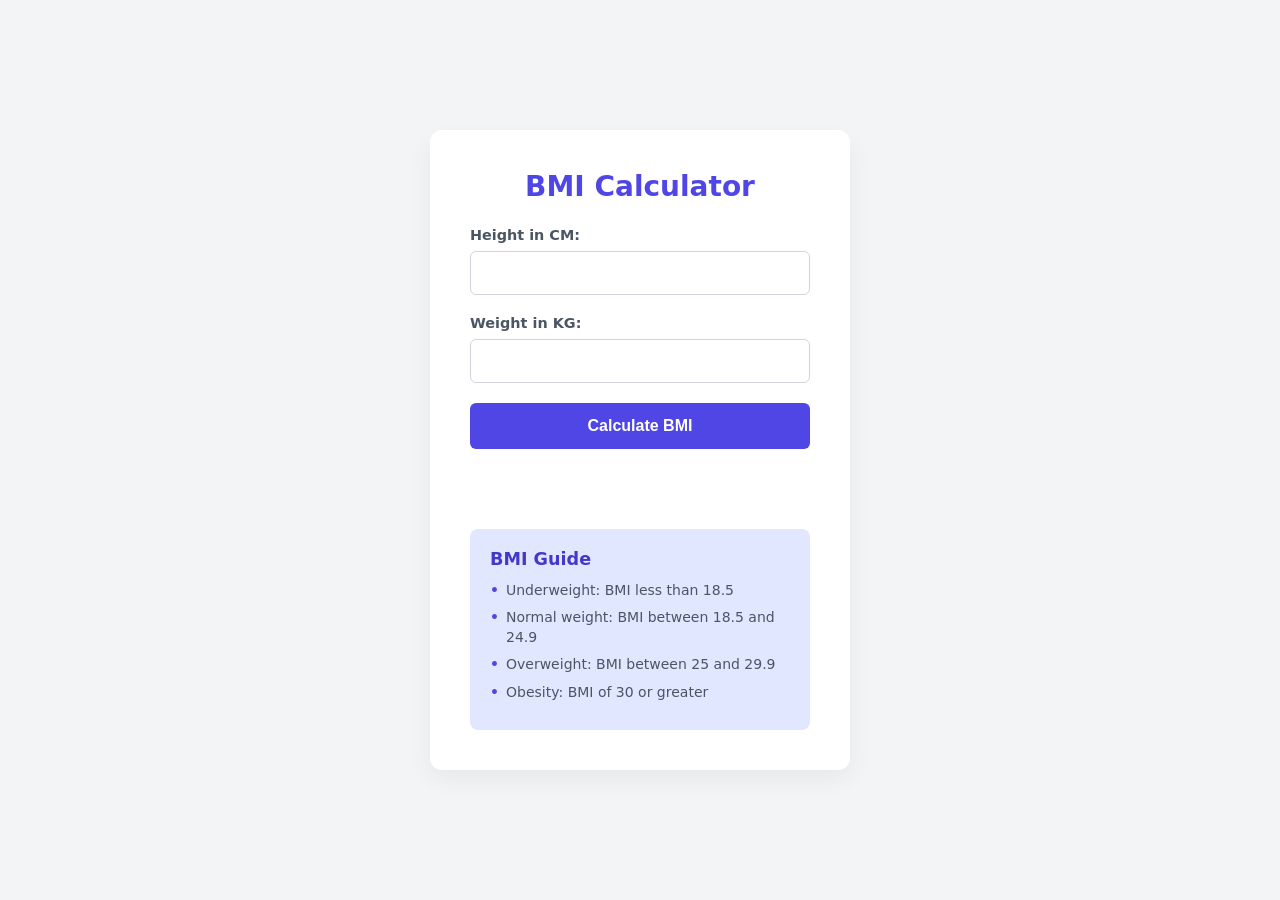
<file: 02_bmi_calculator/index.html>
<!DOCTYPE html>
<html lang="en">
<head>
    <meta charset="UTF-8">
    <meta name="viewport" content="width=device-width, initial-scale=1.0">
    <link rel="stylesheet" href="styles.css">
    <title>BMI Calculator</title>
</head>
<body>
    <div class="container">
        <h1> BMI Calculator</h1>
        <form>
            <label for="height">Height in CM:</label>
            <input type="number" id="height" name="height" required>
            <label for="weight">Weight in KG:</label>
            <input type="number" id="weight" name="weight" required>
            <button type="submit">Calculate BMI</button>
            <div id="result"></div>
            <div id="guide">
                <h2>BMI Guide</h2>
                <ul>
                    <li>Underweight: BMI less than 18.5</li>
                    <li>Normal weight: BMI between 18.5 and 24.9</li>
                    <li>Overweight: BMI between 25 and 29.9</li>
                    <li>Obesity: BMI of 30 or greater</li>
                </ul>
            </div>
        </form>
    </div>
    
</body>
<script src="index.js"></script>
</html>
</file>
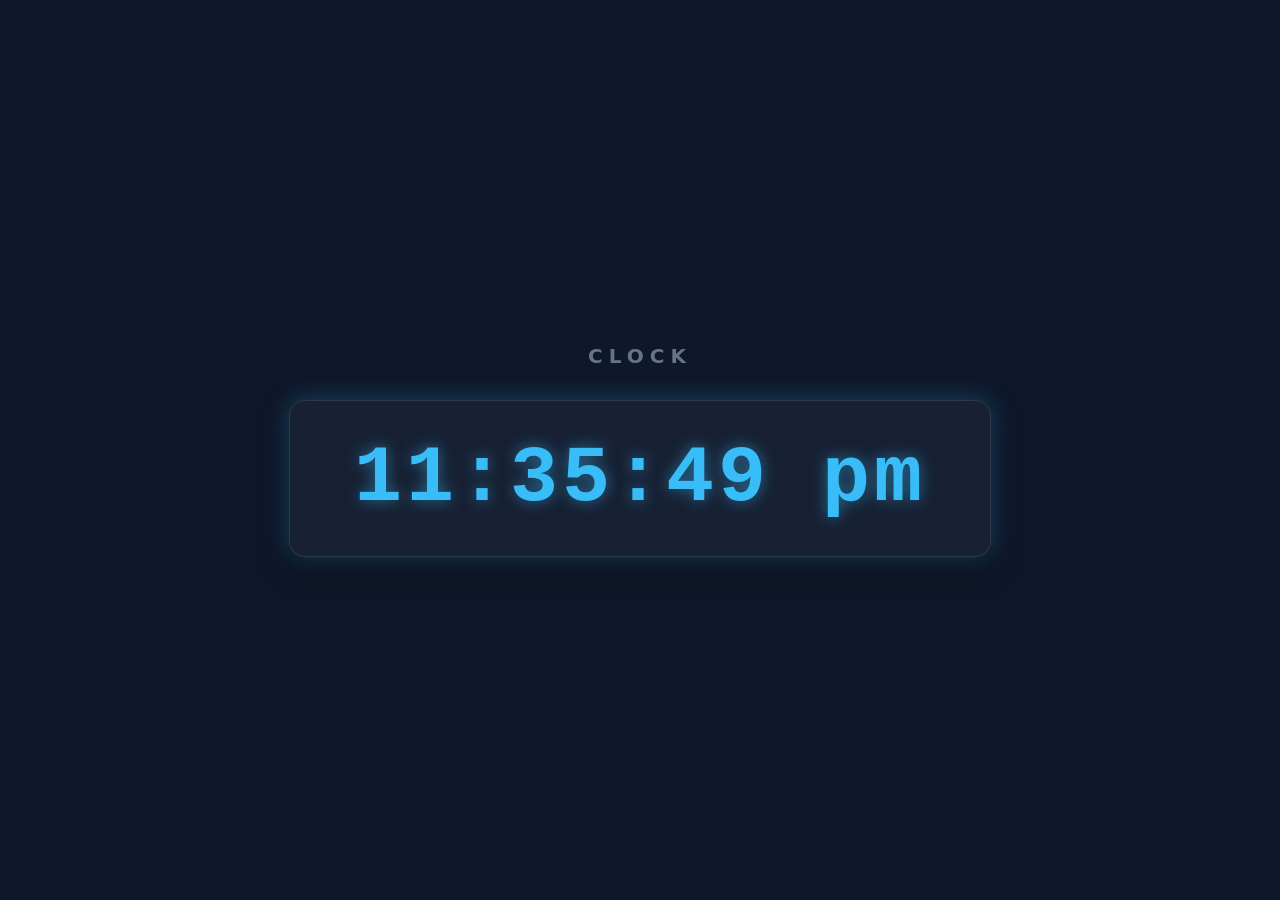
<file: 03_clock/index.html>
<!DOCTYPE html>
<html lang="en">
<head>
    <meta charset="UTF-8">
    <meta name="viewport" content="width=device-width, initial-scale=1.0">
    <title>Clock</title>
    <link rel="stylesheet" href="styles.css">
</head>
<body>
    <h1>Clock</h1>
    <div id="clock"></div>
    <script src="index.js"></script>
    
</body>
</html>
</file>
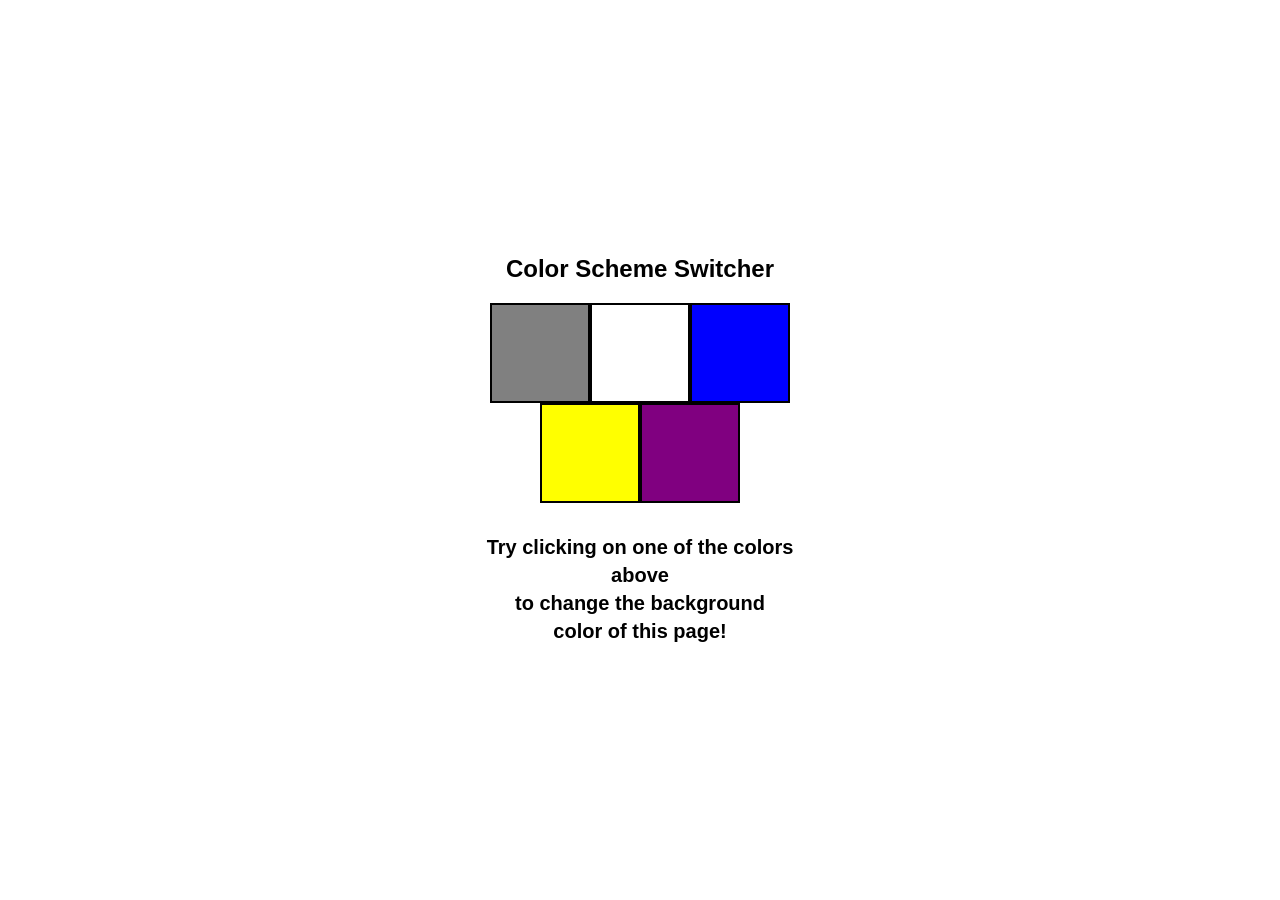
<file: 1_colorchanger/index.html>
<!DOCTYPE html>
<html lang="en">
<head>
    <meta charset="UTF-8">
    <meta name="viewport" content="width=device-width, initial-scale=1.0">
    <title>Color Scheme Switcher</title>
    <link rel="stylesheet" href="styles.css">
</head>
<body>
    <div class="container">
        <h1>Color Scheme Switcher</h1>
        
        <div class="button-container">
            <div class="row">
                <button class="button" id="grey"></button>
                <button class="button" id="white"></button>
                <button class="button" id="blue"></button>
            </div>
            <div class="row">
                <button class="button" id="yellow"></button>
                <button class="button" id="purple"></button>
            </div>
        </div>

        <p class="instructions">
            Try clicking on one of the colors<br>
            above<br>
            to change the background<br>
            color of this page!
        </p>
    </div>

    <script src="index.js"></script>
</body>
</html>
</file>
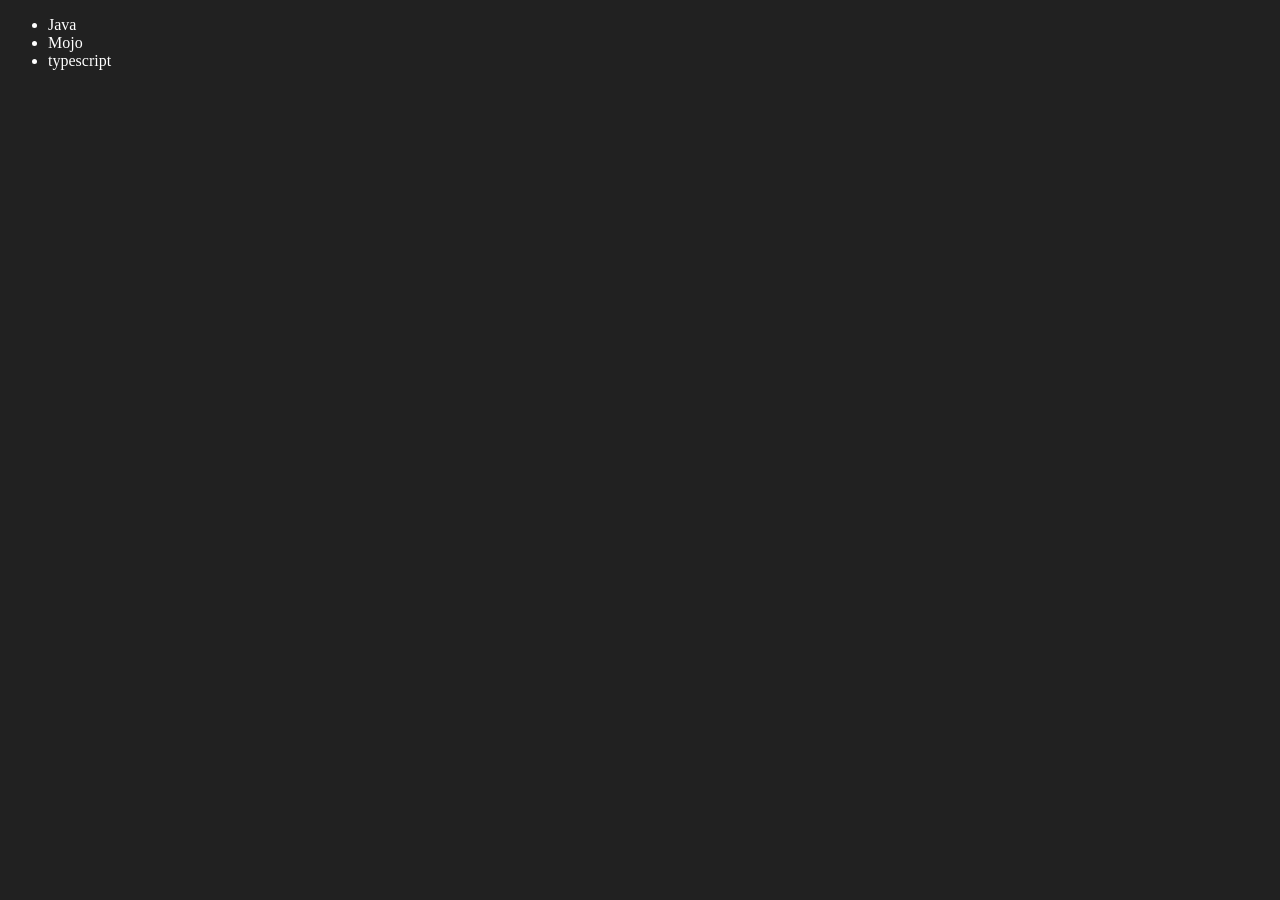
<file: DOM/four.html>
<!DOCTYPE html>
<html lang="en">
<head>
    <meta charset="UTF-8">
    <meta name="viewport" content="width=device-width, initial-scale=1.0">
    <title> CODE | DOM </title>
</head>
<body style="background-color: #212121;color: white;">
    <ul class="language">
        <li>Javascript</li>
    </ul>
    
</body> 
<script>
    function addLanguage(langName){
        const li = document.createElement('li')
        li.innerHTML = `${langName}`
        document.querySelector('.language').appendChild(li)
    }
    addLanguage("python")
    addLanguage("typescript")

    function addLanguage2(langName){
        const li = document.createElement('li')
        // const textName= document.createTextNode(langName)
        // li.appendChild(textName)
        li.appendChild(document.createTextNode(langName))
        document.querySelector('.language').appendChild(li)
    }
    addLanguage2("Kotlin")

    //EDIT:
    const secLang= document.querySelector("li:nth-child(2)")
    // secLang.innerHTML= "Mojo"
    const newLi= document.createElement('li')
    newLi.textContent="Mojo"
    secLang.replaceWith(newLi)

    //change first language in list:
    const firstLang= document.querySelector("li:first-child")
    firstLang.outerHTML = '<li>Java</li>'

    //remove:
    const lastLang = document.querySelector('li:last-child')
    lastLang.remove()

</script>

</html>
</file>
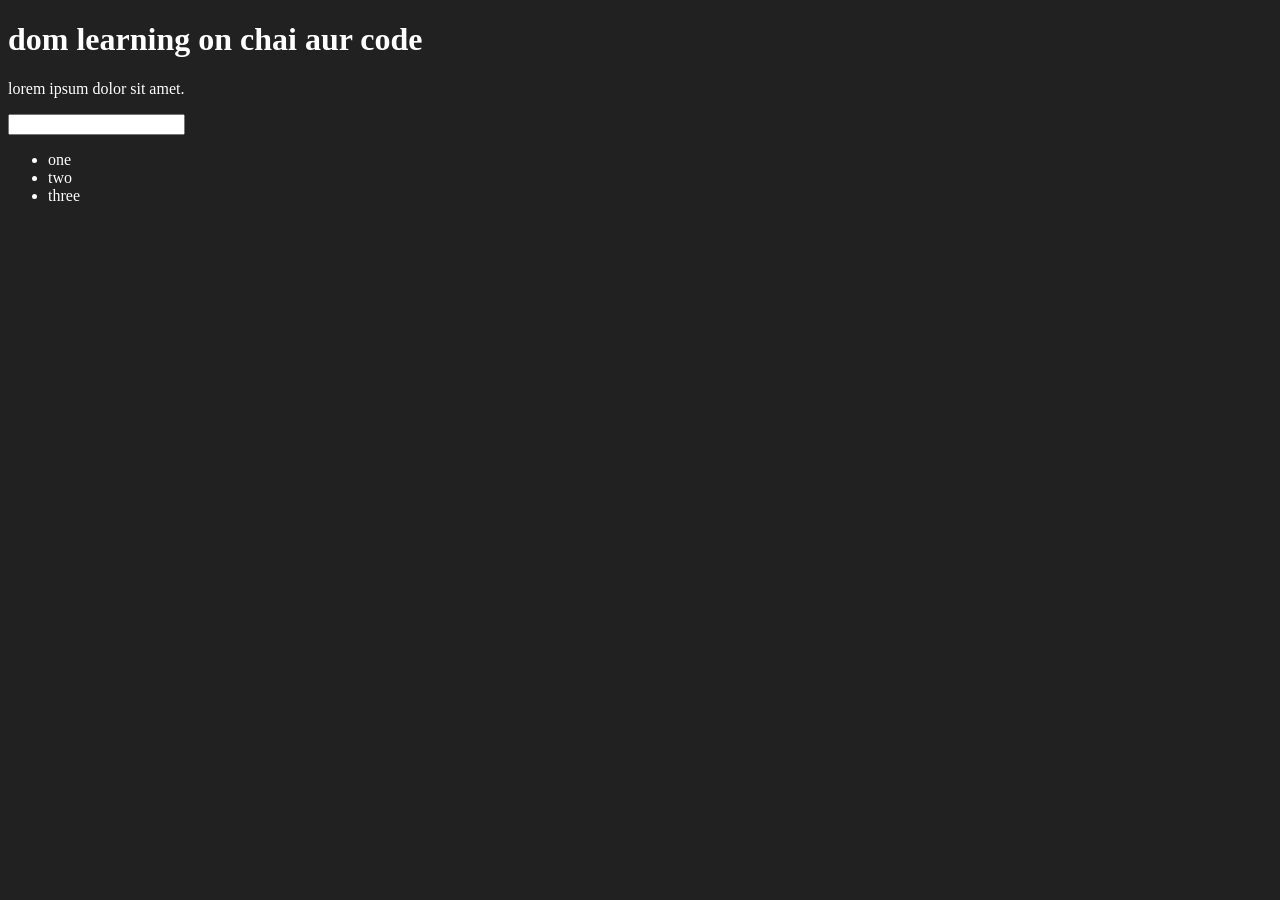
<file: DOM/one.html>
<!DOCTYPE html>
<html lang='en'>
<head>
    <meta charset='utf-8'>
    <title>DOM learning</title>
    <style>
        .bg-black{
            background-color: #212121;
            color: #fff;
        }
    </style>
</head>
<body class="bg-black">
    <div>
        <h1 id="title" class="heading">dom learning on chai aur code</h1>
        <p>lorem ipsum dolor sit amet.</p>
        <input type="password" name="password" id="">
        <ul>
            <li class="list-item">one</li>
            <li class="list-item">two </li>
            <li class="list-item">three</li>
        </ul>
    </div>
</body>
</html>
</file>
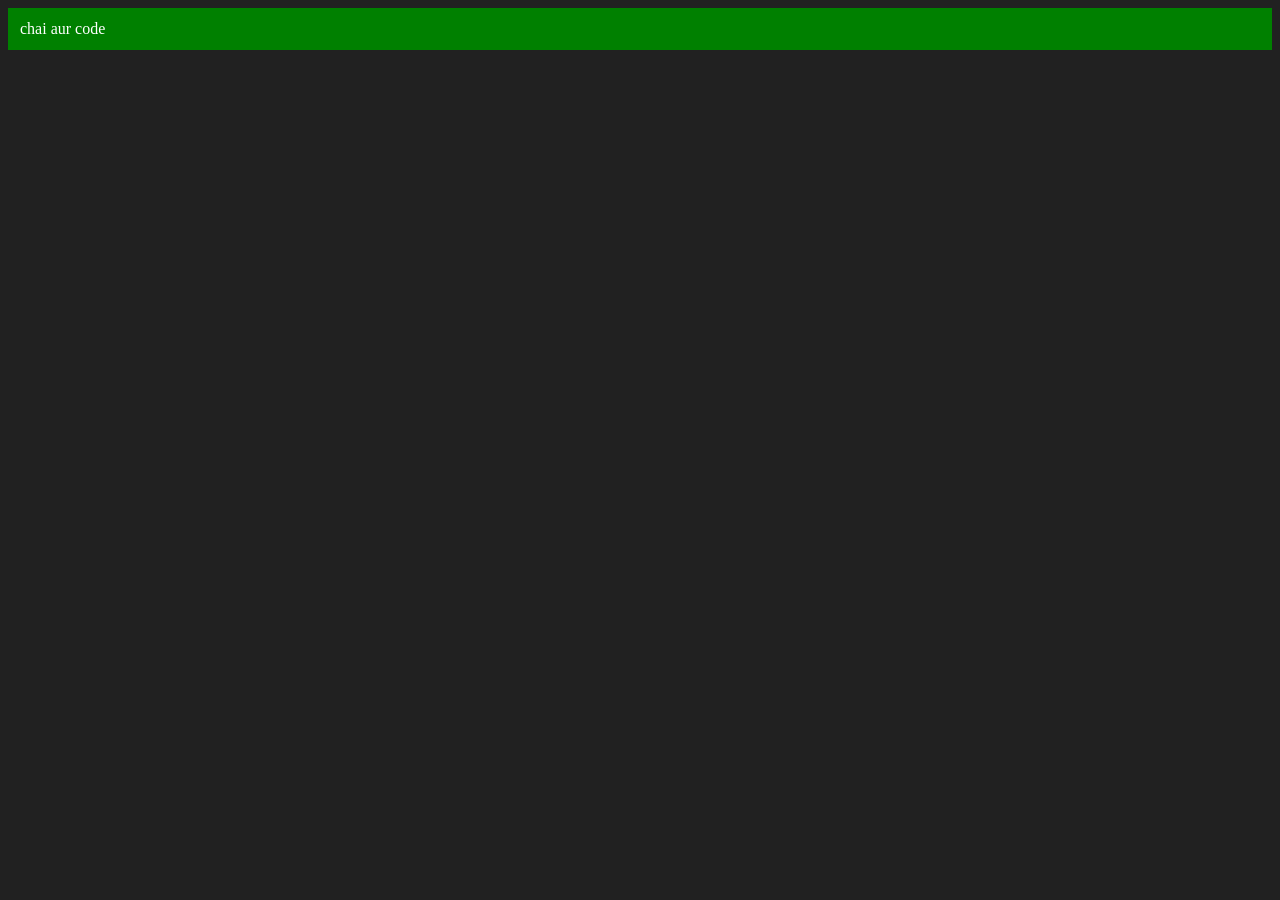
<file: DOM/three.html>
<!DOCTYPE html>
<html lang="en">
<head>
    <meta charset="UTF-8">
    <meta name="viewport" content="width=device-width, initial-scale=1.0">
    <title> coding</title>
</head>
<body style="background-color: #212121;color: white;">    
</body>
<script>
    const div= document.createElement('div')
    console.log(div)
    div.className="main"
    div.id=Math.ceil(Math.random()*10 + 1)
    // div.innerHTML="<h1>hello world</h1>"
    div.setAttribute('title','this is a div')
    div.style.backgroundColor = "green"
    div.style.padding="12px"
    const addText=document.createTextNode("chai aur code")
    div.appendChild(addText)

    document.body.appendChild(div)
</script>
</html>
</file>
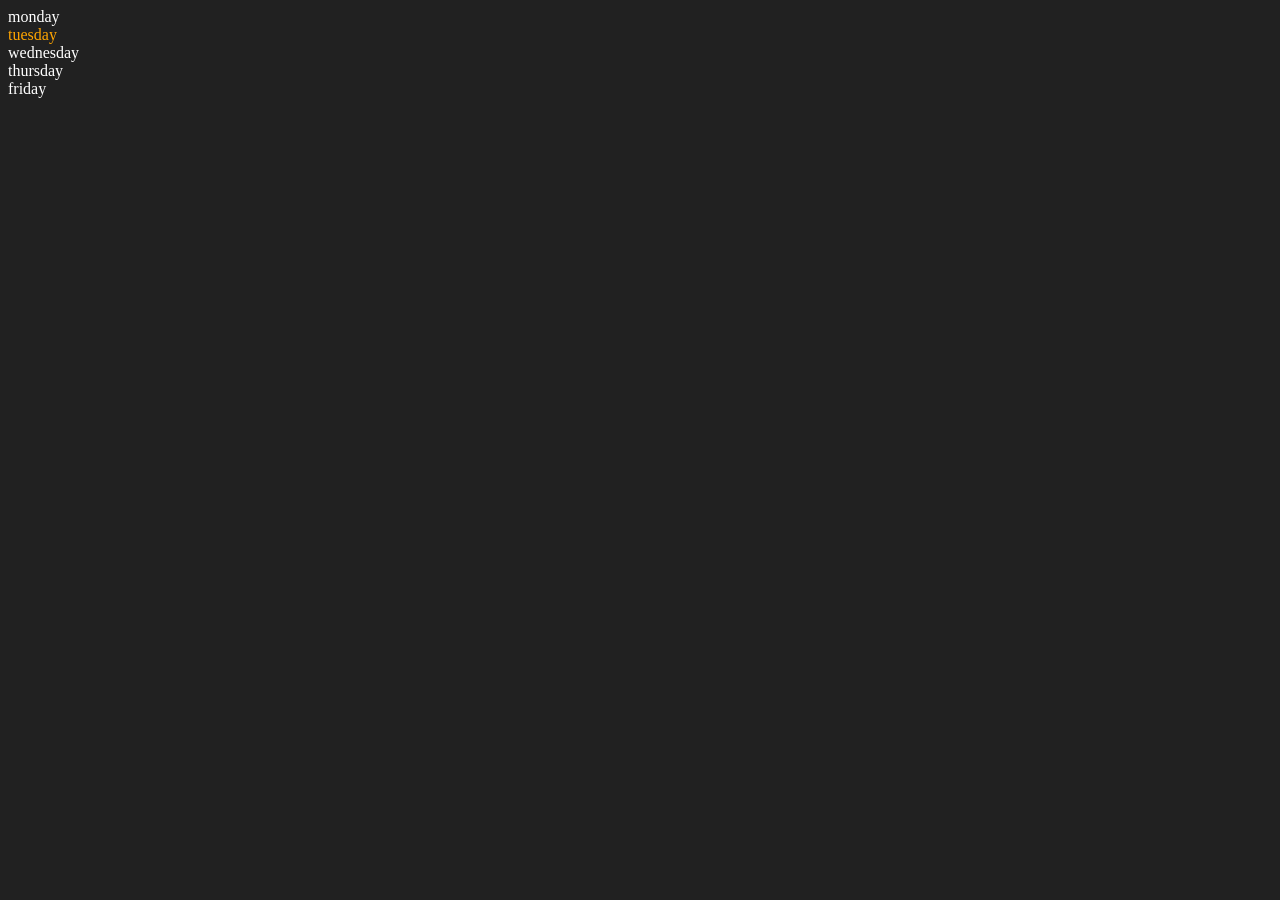
<file: DOM/two.html>
<!DOCTYPE html>
<html lang="en">
<head>
    <meta charset="UTF-8">
    <meta name="viewport" content="width=device-width, initial-scale=1.0">
    <title>DOM Learning</title>
</head>
<body style="background-color: #212121;color: white;">
    <div class="parent">
        <div class="day">monday</div>
        <div class="day">tuesday</div>
        <div class="day">wednesday</div>
        <div class="day">thursday</div>
        <div class="day">friday</div>
    </div>
    
</body>
<script>
    const parent= document.querySelector('.parent')
    // console.log(parent.)
    // console.log(parent.children)
    // console.log(parent.children[1].innerHTML)

    // for (let i=0; i<parent.children.length; i++) {
    //     console.log(parent.children[i].innerHTML)
    // }
    parent.children[1].style.color="orange"
    // console.log(parent.firstElementChild);
    // console.log(parent.lastElementChild);
    //child to parent element:
    const dayone= document.querySelector('.day')
    // console.log(dayone);
    // console.log(dayone.parentElement);
    // console.log(dayone.nextElementSibling);

    console.log("NODES: ", parent.childNodes)
</script>
</html>
</file>
<file: 02_bmi_calculator/styles.css>
:root{
  --primary-color: #4f46e5;
  --primary-hover: #4338ca;
  --bg-color: #f3f4f6;
  --card-bg: #ffffff;
  --text-main: #1f2937;
  --text-muted: #4b5563;
  --guide-bg: #e0e7ff;
  --border-color: #d1d5db;
}

/*Base reset*/
*{
  box-sizing: border-box;
  margin: 0;
  padding: 0;
}

body{
  font-family: 'Segoe UI', system-ui, -apple-system, sans-serif;
  background-color: var(--bg-color);
  color: var(--text-main);
  display: flex;
  justify-content: center;
  align-items: center;
  min-height: 100vh;
  padding: 1rem;
}

.container{
  background-color: var(--card-bg);
  padding: 2.5rem;
  border-radius: 12px;
  box-shadow: 0 10px 25px rgba(0, 0, 0, 0.05);
  width: 100%;
  max-width: 420px;
}

h1{
  font-size: 1.75rem;
  text-align: center;
  margin-bottom: 1.5rem;
  color: var(--primary-color);
}

form{
  display: flex;
  flex-direction: column;
}

label{
  font-size: 0.9rem;
  font-weight: 600;
  margin-bottom: 0.5rem;
  color: var(--text-muted);
}

input{
  padding: 0.75rem;
  margin-bottom: 1.25rem;
  border: 1px solid var(--border-color);
  border-radius: 6px;
  font-size: 1rem;
  transition: border-color 0.2s ease, box-shadow 0.2s ease;
}

input:focus{
  outline: none;
  border-color: var(--primary-color);
  box-shadow: 0 0 0 3px rgba(79, 70, 229, 0.15);
}

button{
  padding: 0.875rem;
  background-color: var(--primary-color);
  color: #ffffff;
  border: none;
  border-radius: 6px;
  font-size: 1rem;
  font-weight: 600;
  cursor: pointer;
  transition: background-color 0.2s ease, transform 0.1s ease;
  margin-bottom: 1.5rem;
}

button:hover{
  background-color: var(--primary-hover);
}

button:active{
  transform: scale(0.98);
}

#result{
  font-size: 1.25rem;
  font-weight: 700;
  text-align: center;
  min-height: 1.5rem; 
  color: var(--text-main);
}

#guide{
  margin-top: 2rem;
  padding: 1.25rem;
  background-color: var(--guide-bg);
  border-radius: 8px;
}

#guide h2{
  font-size: 1.1rem;
  margin-bottom: 0.75rem;
  color: var(--primary-hover);
}

#guide ul{
  list-style-type: none;
}

#guide li{
  font-size: 0.875rem;
  margin-bottom: 0.5rem;
  color: var(--text-muted);
  padding-left: 1rem;
  position: relative;
  line-height: 1.4;
}
#guide li::before{
  content: "•";
  color: var(--primary-color);
  position: absolute;
  left: 0;
  font-weight: bold;
}
</file>
<file: 03_clock/styles.css>
:root{
    --bg-color: #0f172a; 
    --text-primary: #38bdf8; 
    --text-secondary: #64748b; 
    --card-bg: rgba(30, 41, 59, 0.6);
    --card-border: rgba(255, 255, 255, 0.1);
    --glow: 0 0 25px rgba(56, 189, 248, 0.3);
}

*{
    margin: 0;
    padding: 0;
    box-sizing: border-box;
}

body{
    background-color: var(--bg-color);
    font-family: 'Segoe UI', system-ui, -apple-system, sans-serif;
    display: flex;
    flex-direction: column;
    justify-content: center;
    align-items: center;
    min-height: 100vh;
    overflow: hidden;
}

h1{
    font-size: 1.25rem;
    color: var(--text-secondary);
    text-transform: uppercase;
    letter-spacing: 0.3em;
    margin-bottom: 2rem;
    font-weight: 600;
}

#clock{
    background-color: var(--card-bg);
    color: var(--text-primary);
    padding: 2rem 4rem;
    border-radius: 16px;
    font-family: 'Courier New', Courier, monospace;
    font-size: 5rem;
    font-weight: 700;
    letter-spacing: 0.05em;
    
    backdrop-filter: blur(12px);
    -webkit-backdrop-filter: blur(12px);
    border: 1px solid var(--card-border);
    
    box-shadow: var(--glow), 0 10px 30px rgba(0, 0, 0, 0.5);
    text-shadow: 0 0 15px rgba(56, 189, 248, 0.5);
}

@media (max-width: 600px){
    #clock {
        font-size: 3rem;
        padding: 1.5rem 2rem;
    }
}
</file>
<file: 1_colorchanger/styles.css>
/* Base Reset */
* {
    box-sizing: border-box;
    margin: 0;
    padding: 0;
}

body {
    font-family: Arial, sans-serif;
    display: flex;
    justify-content: center;
    align-items: center;
    min-height: 100vh;
    background-color: white; 
    
    transition: background-color 0.3s ease; 
}

.container {
    text-align: center;
}

h1 {
    font-size: 24px;
    margin-bottom: 20px;
}

.button-container {
    display: flex;
    flex-direction: column;
    align-items: center;
    margin-bottom: 30px;
}

.row {
    display: flex;
}

.button {
    width: 100px;
    height: 100px;
    border: 2px solid black;
    cursor: pointer;
}

#grey{
    background-color: #808080;
}

#white{
    background-color: #ffffff;
}

#blue{
    background-color: #0000ff;
}

#yellow{
    background-color: #ffff00;
}
#purple{
    background-color: purple;
}

.instructions {
    font-size: 20px;
    font-weight: bold;
    line-height: 1.4;
}
</file>
